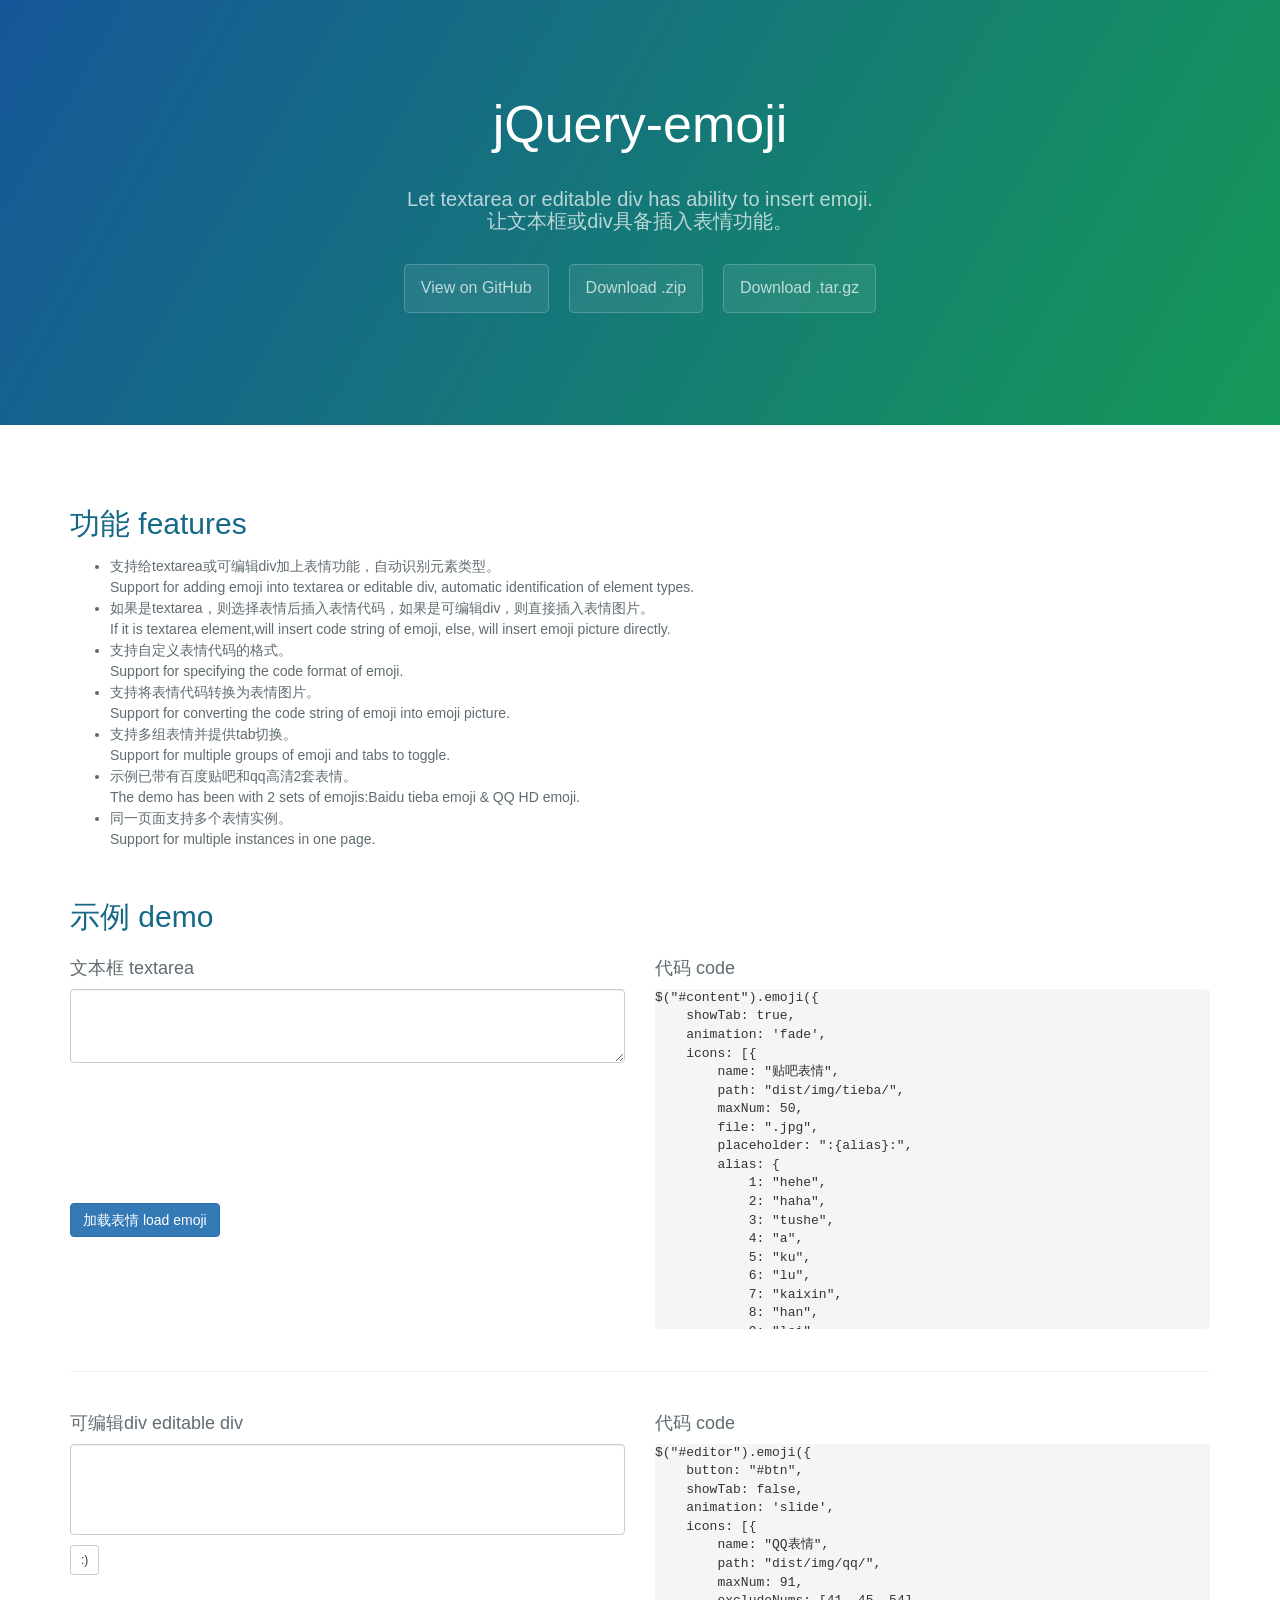
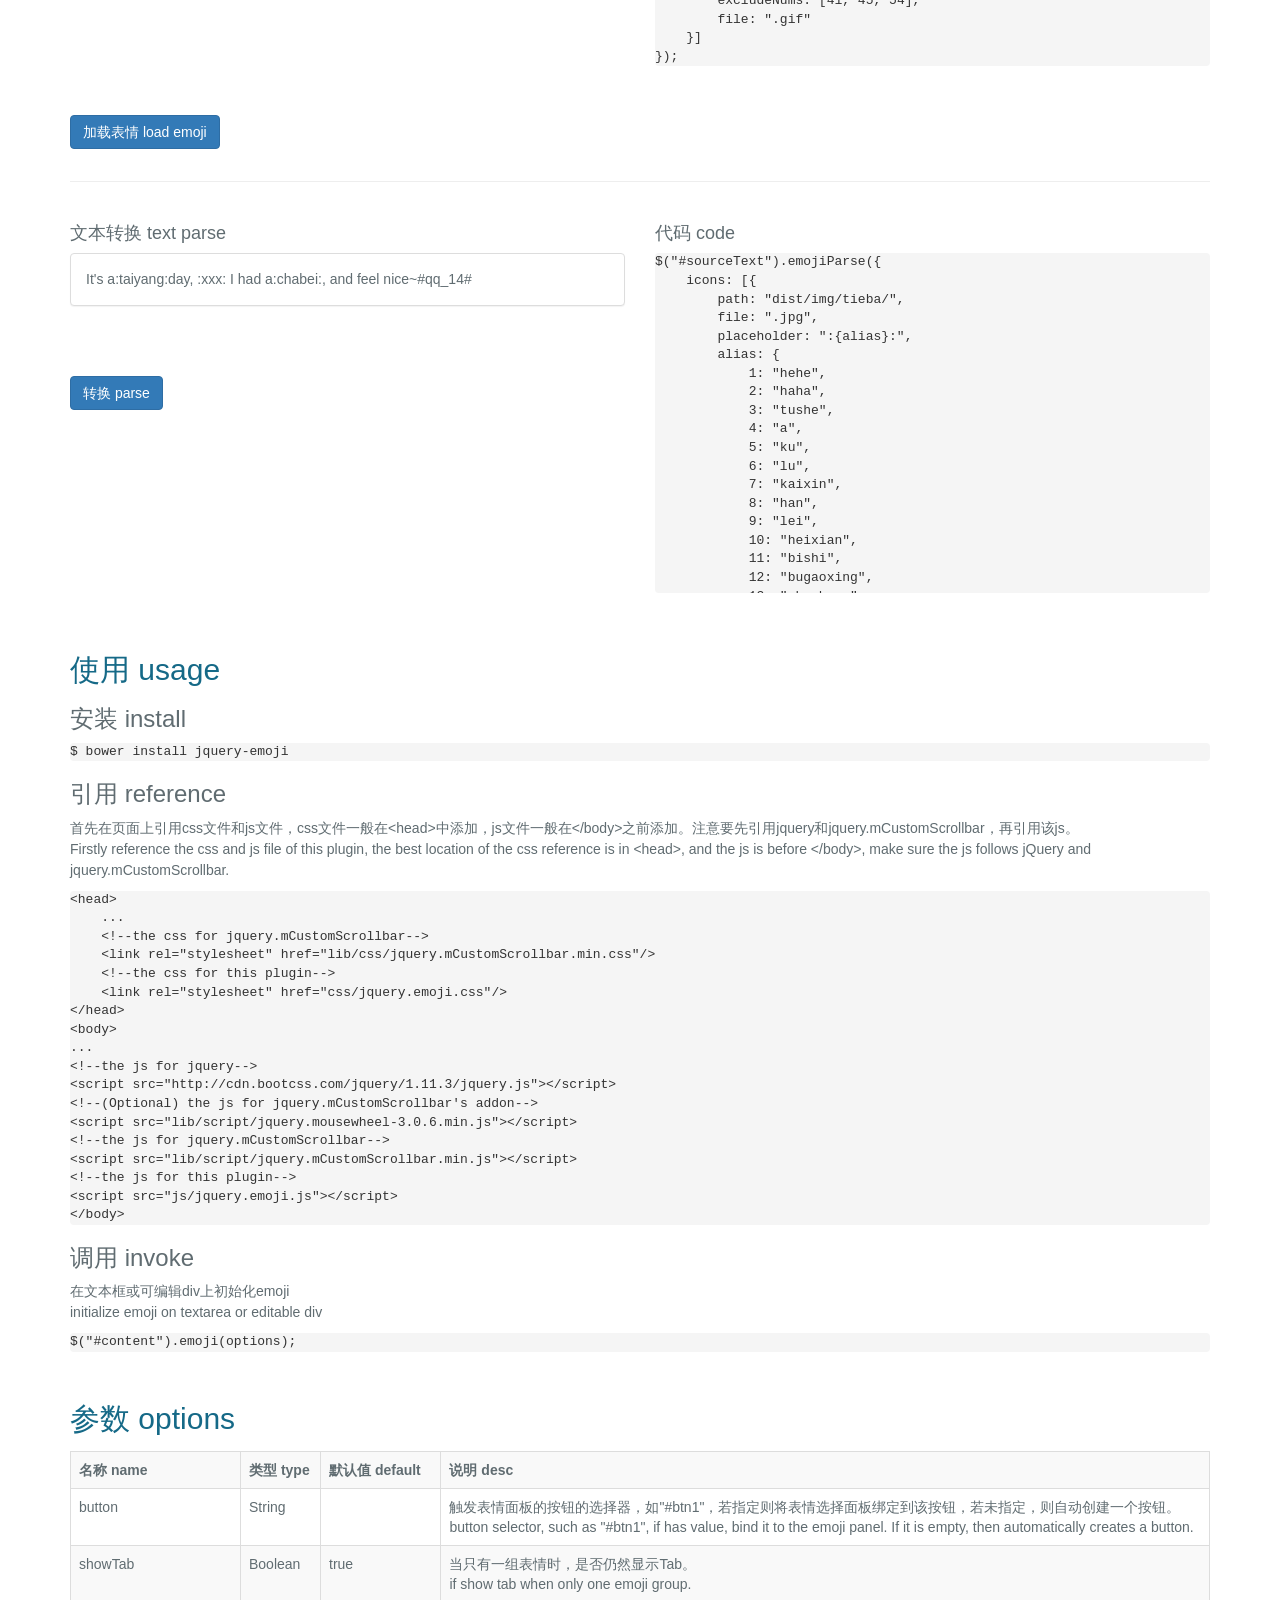
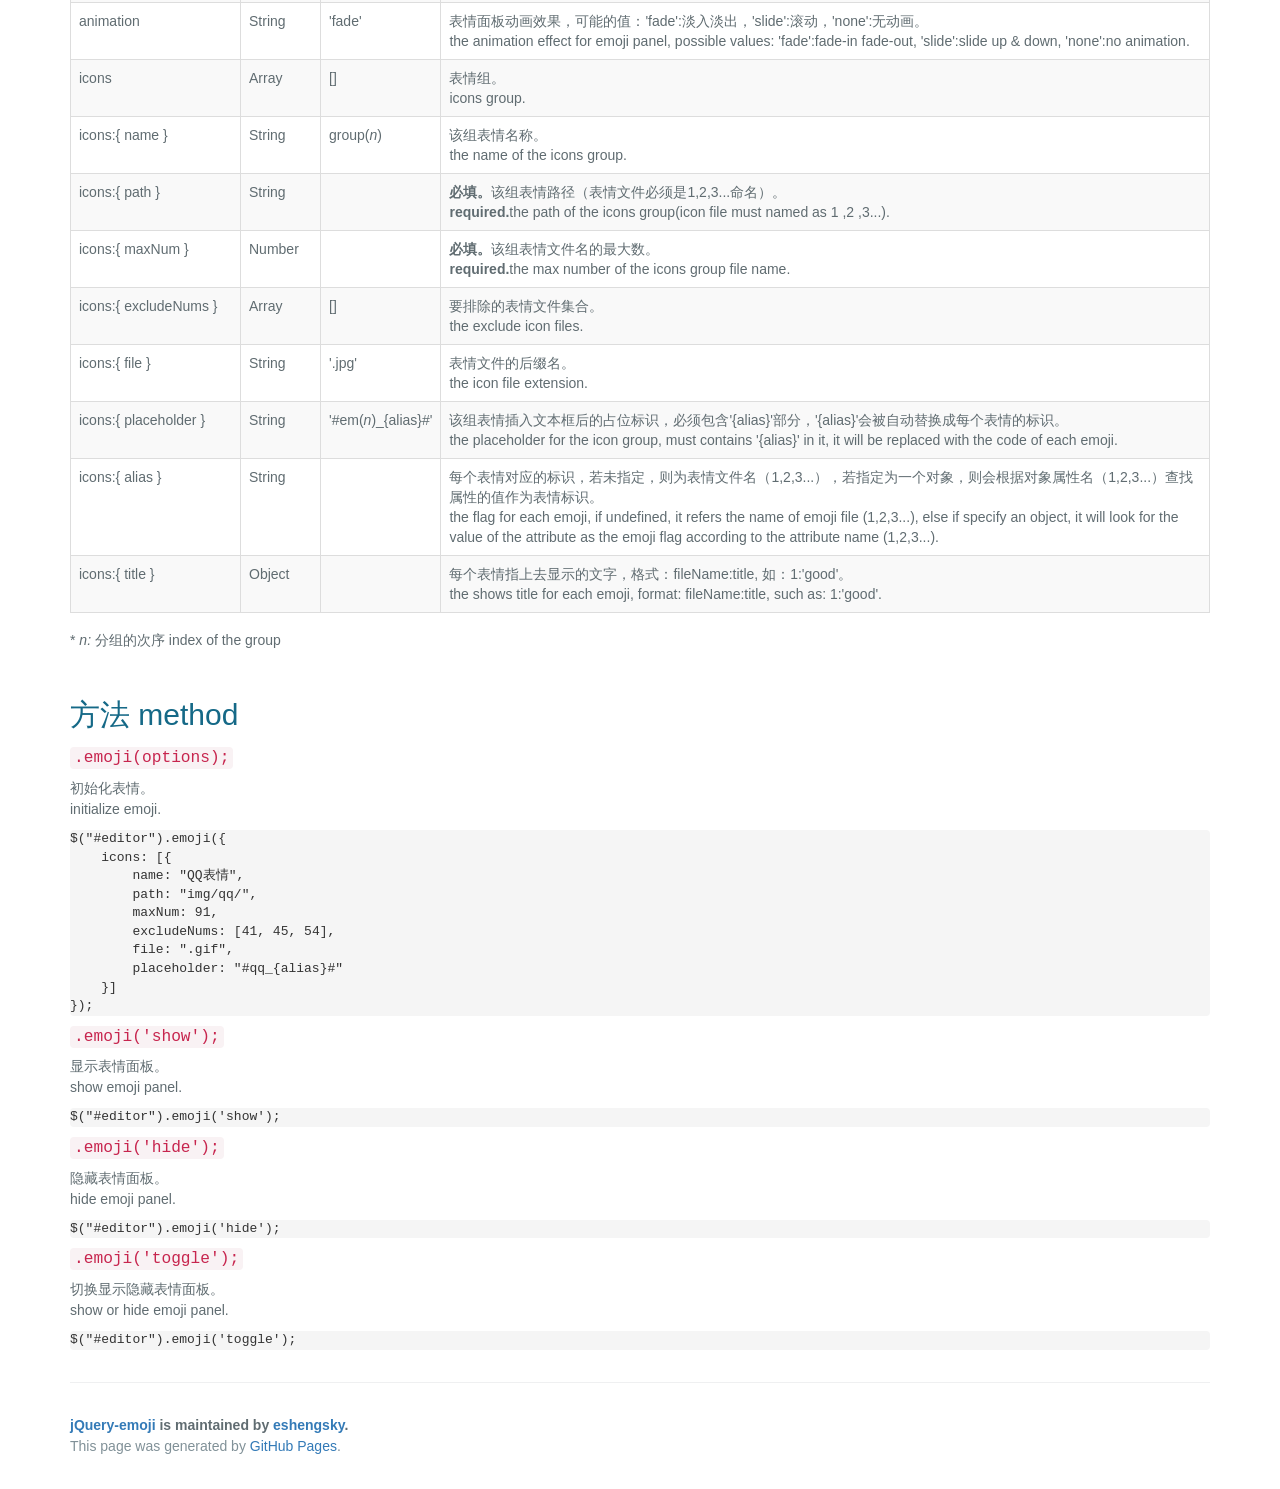
<file: lib/emoji/index.html>
<!DOCTYPE html>
<html lang="en-us">
<head>
    <meta charset="UTF-8">
    <title>jQuery-emoji by eshengsky</title>
    <meta name="viewport" content="width=device-width, initial-scale=1">
    <link rel="stylesheet" href="lib/css/bootstrap.css"/>
    <link rel="stylesheet" href="lib/css/jquery.mCustomScrollbar.min.css"/>
    <link rel="stylesheet" href="dist/css/jquery.emoji.css"/>
    <!-- <link rel="stylesheet" href="lib/css/railscasts.css"/> -->
    <link rel="stylesheet" href="dist/css/index.css"/>
</head>
<body>
<section class="page-header">
    <h1 class="project-name">jQuery-emoji</h1>
    <h2 class="project-tagline">Let textarea or editable div has ability to insert emoji. <br>让文本框或div具备插入表情功能。 </h2>
    <a href="https://github.com/eshengsky/jQuery-emoji" class="btn">View on GitHub</a>
    <a href="https://github.com/eshengsky/jQuery-emoji/zipball/master" class="btn">Download .zip</a>
    <a href="https://github.com/eshengsky/jQuery-emoji/tarball/master" class="btn">Download .tar.gz</a>
</section>
<section class="main-content container">
    <h2>功能 features</h2>
    <ul>
        <li>支持给textarea或可编辑div加上表情功能，自动识别元素类型。<br>Support for adding emoji into textarea or editable div, automatic
            identification of element types.
        </li>
        <li>如果是textarea，则选择表情后插入表情代码，如果是可编辑div，则直接插入表情图片。<br>If it is textarea element,will insert code string of emoji,
            else, will insert emoji picture directly.
        </li>
        <li>支持自定义表情代码的格式。<br>Support for specifying the code format of emoji.</li>
        <li>支持将表情代码转换为表情图片。<br>Support for converting the code string of emoji into emoji picture.</li>
        <li>支持多组表情并提供tab切换。<br>Support for multiple groups of emoji and tabs to toggle.</li>
        <li>示例已带有百度贴吧和qq高清2套表情。<br>The demo has been with 2 sets of emojis:Baidu tieba emoji & QQ HD emoji.</li>
        <li>同一页面支持多个表情实例。<br>Support for multiple instances in one page.</li>
    </ul>
    <h2>示例 demo</h2>
    <div class="row firstRow">
        <div class="col-md-6">
            <h4>文本框 textarea</h4>
            <textarea class="form-control" id="content" rows="3"></textarea>
            <div class="m-t-70">
                <button class="btn btn-primary m-t-70" id="btnLoad1">加载表情 load emoji</button>
            </div>
        </div>
        <div class="col-md-6">
            <h4>代码 code</h4>
            <pre class="pre-scrollable"><code class="javascript">$("#content").emoji({
    showTab: true,
    animation: 'fade',
    icons: [{
        name: "贴吧表情",
        path: "dist/img/tieba/",
        maxNum: 50,
        file: ".jpg",
        placeholder: ":{alias}:",
        alias: {
            1: "hehe",
            2: "haha",
            3: "tushe",
            4: "a",
            5: "ku",
            6: "lu",
            7: "kaixin",
            8: "han",
            9: "lei",
            10: "heixian",
            11: "bishi",
            12: "bugaoxing",
            13: "zhenbang",
            14: "qian",
            15: "yiwen",
            16: "yinxian",
            17: "tu",
            18: "yi",
            19: "weiqu",
            20: "huaxin",
            21: "hu",
            22: "xiaonian",
            23: "neng",
            24: "taikaixin",
            25: "huaji",
            26: "mianqiang",
            27: "kuanghan",
            28: "guai",
            29: "shuijiao",
            30: "jinku",
            31: "shengqi",
            32: "jinya",
            33: "pen",
            34: "aixin",
            35: "xinsui",
            36: "meigui",
            37: "liwu",
            38: "caihong",
            39: "xxyl",
            40: "taiyang",
            41: "qianbi",
            42: "dnegpao",
            43: "chabei",
            44: "dangao",
            45: "yinyue",
            46: "haha2",
            47: "shenli",
            48: "damuzhi",
            49: "ruo",
            50: "OK"
        },
        title: {
            1: "呵呵",
            2: "哈哈",
            3: "吐舌",
            4: "啊",
            5: "酷",
            6: "怒",
            7: "开心",
            8: "汗",
            9: "泪",
            10: "黑线",
            11: "鄙视",
            12: "不高兴",
            13: "真棒",
            14: "钱",
            15: "疑问",
            16: "阴脸",
            17: "吐",
            18: "咦",
            19: "委屈",
            20: "花心",
            21: "呼~",
            22: "笑脸",
            23: "冷",
            24: "太开心",
            25: "滑稽",
            26: "勉强",
            27: "狂汗",
            28: "乖",
            29: "睡觉",
            30: "惊哭",
            31: "生气",
            32: "惊讶",
            33: "喷",
            34: "爱心",
            35: "心碎",
            36: "玫瑰",
            37: "礼物",
            38: "彩虹",
            39: "星星月亮",
            40: "太阳",
            41: "钱币",
            42: "灯泡",
            43: "茶杯",
            44: "蛋糕",
            45: "音乐",
            46: "haha",
            47: "胜利",
            48: "大拇指",
            49: "弱",
            50: "OK"
        }
    }, {
        path: "dist/img/qq/",
        maxNum: 91,
        excludeNums: [41, 45, 54],
        file: ".gif",
        placeholder: "#qq_{alias}#"
    }]
});</code></pre>
        </div>
    </div>
    <hr/>
    <div class="row m-t-20">
        <div class="col-md-6">
            <h4>可编辑div editable div</h4>
            <div id="editor" contenteditable="true"></div>
            <button id="btn" class="btn btn-sm btn-default">:)</button>
            <div class="m-t-70">
                <button class="btn btn-primary m-t-70" id="btnLoad2">加载表情 load emoji</button>
            </div>
        </div>
        <div class="col-md-6">
            <h4>代码 code</h4>
            <pre class="pre-scrollable"><code class="javascript">$("#editor").emoji({
    button: "#btn",
    showTab: false,
    animation: 'slide',
    icons: [{
        name: "QQ表情",
        path: "dist/img/qq/",
        maxNum: 91,
        excludeNums: [41, 45, 54],
        file: ".gif"
    }]
});</code></pre>
        </div>
    </div>
    <hr/>
    <div class="row m-t-20">
        <div class="col-md-6">
            <h4>文本转换 text parse</h4>
            <div class="panel panel-default" id="sourceText">
                <div class="panel-body">
                    <span>It's a:taiyang:day, :xxx: I had a:chabei:, and feel nice~#qq_14#</span>
                </div>
            </div>
            <div class="m-t-70">
                <button class="btn btn-primary" id="btnParse">转换 parse</button>
            </div>
        </div>
        <div class="col-md-6">
            <h4>代码 code</h4>
            <pre class="pre-scrollable"><code class="javascript">$("#sourceText").emojiParse({
    icons: [{
        path: "dist/img/tieba/",
        file: ".jpg",
        placeholder: ":{alias}:",
        alias: {
            1: "hehe",
            2: "haha",
            3: "tushe",
            4: "a",
            5: "ku",
            6: "lu",
            7: "kaixin",
            8: "han",
            9: "lei",
            10: "heixian",
            11: "bishi",
            12: "bugaoxing",
            13: "zhenbang",
            14: "qian",
            15: "yiwen",
            16: "yinxian",
            17: "tu",
            18: "yi",
            19: "weiqu",
            20: "huaxin",
            21: "hu",
            22: "xiaonian",
            23: "neng",
            24: "taikaixin",
            25: "huaji",
            26: "mianqiang",
            27: "kuanghan",
            28: "guai",
            29: "shuijiao",
            30: "jinku",
            31: "shengqi",
            32: "jinya",
            33: "pen",
            34: "aixin",
            35: "xinsui",
            36: "meigui",
            37: "liwu",
            38: "caihong",
            39: "xxyl",
            40: "taiyang",
            41: "qianbi",
            42: "dnegpao",
            43: "chabei",
            44: "dangao",
            45: "yinyue",
            46: "haha2",
            47: "shenli",
            48: "damuzhi",
            49: "ruo",
            50: "OK"
        }
    }, {
        path: "dist/img/qq/",
        file: ".gif",
        placeholder: "#qq_{alias}#"
    }]
});</code></pre>
        </div>
    </div>
    <h2>使用 usage</h2>
    <h3>安装 install</h3>
    <pre><code class="bash">$ bower install jquery-emoji</code></pre>
    <h3>引用 reference</h3>
    <p>
        首先在页面上引用css文件和js文件，css文件一般在&lt;head&gt;中添加，js文件一般在&lt;/body&gt;之前添加。注意要先引用jquery和jquery.mCustomScrollbar，再引用该js。<br>
        Firstly reference the css and js file of this plugin, the best location of the css reference is in &lt;head&gt;,
        and the js is before &lt;/body&gt;, make sure the js follows jQuery and jquery.mCustomScrollbar.
    </p>
    <pre><code class="html">&lt;head&gt;
    ...
    &lt;!--the css for jquery.mCustomScrollbar--&gt;
    &lt;link rel="stylesheet" href="lib/css/jquery.mCustomScrollbar.min.css"/&gt;
    &lt;!--the css for this plugin--&gt;
    &lt;link rel="stylesheet" href="css/jquery.emoji.css"/&gt;
&lt;/head&gt;
&lt;body&gt;
...
&lt;!--the js for jquery--&gt;
&lt;script src="http://cdn.bootcss.com/jquery/1.11.3/jquery.js">&lt;/script&gt;
&lt;!--(Optional) the js for jquery.mCustomScrollbar's addon--&gt;
&lt;script src="lib/script/jquery.mousewheel-3.0.6.min.js">&lt;/script&gt;
&lt;!--the js for jquery.mCustomScrollbar--&gt;
&lt;script src="lib/script/jquery.mCustomScrollbar.min.js">&lt;/script&gt;
&lt;!--the js for this plugin--&gt;
&lt;script src="js/jquery.emoji.js">&lt;/script&gt;
&lt;/body&gt;</code></pre>
    <h3>调用 invoke</h3>
    <p>
        在文本框或可编辑div上初始化emoji<br>
        initialize emoji on textarea or editable div
    </p>
    <pre><code class="javascript">$("#content").emoji(options);</code></pre>
    <h2>参数 options</h2>
    <table class="table table-bordered table-striped table-hover">
        <tr>
            <th style="width: 170px;">名称 name</th>
            <th style="width: 80px;">类型 type</th>
            <th style="width: 120px;">默认值 default</th>
            <th>说明 desc</th>
        </tr>
        <tr>
            <td>button</td>
            <td>String</td>
            <td></td>
            <td>
                触发表情面板的按钮的选择器，如"#btn1"，若指定则将表情选择面板绑定到该按钮，若未指定，则自动创建一个按钮。<br>
                button selector, such as "#btn1", if has value, bind it to the emoji panel. If it is empty, then
                automatically creates a button.
            </td>
        </tr>
        <tr>
            <td>showTab</td>
            <td>Boolean</td>
            <td>true</td>
            <td>
                当只有一组表情时，是否仍然显示Tab。<br>
                if show tab when only one emoji group.
            </td>
        </tr>
        <tr>
            <td>animation</td>
            <td>String</td>
            <td>'fade'</td>
            <td>
                表情面板动画效果，可能的值：'fade':淡入淡出，'slide':滚动，'none':无动画。<br>
                the animation effect for emoji panel, possible values: 'fade':fade-in fade-out, 'slide':slide up & down,
                'none':no animation.
            </td>
        </tr>
        <tr>
            <td>icons</td>
            <td>Array</td>
            <td>[]</td>
            <td>
                表情组。<br>
                icons group.
            </td>
        </tr>
        <tr>
            <td>icons:{ name }</td>
            <td>String</td>
            <td>
                group(<i>n</i>)
            </td>
            <td>
                该组表情名称。<br>
                the name of the icons group.
            </td>
        </tr>
        <tr>
            <td>icons:{ path }</td>
            <td>String</td>
            <td></td>
            <td>
                <strong>必填。</strong>该组表情路径（表情文件必须是1,2,3...命名）。<br>
                <strong>required.</strong>the path of the icons group(icon file must named as 1 ,2 ,3...).
            </td>
        </tr>
        <tr>
            <td>icons:{ maxNum }</td>
            <td>Number</td>
            <td></td>
            <td>
                <strong>必填。</strong>该组表情文件名的最大数。<br>
                <strong>required.</strong>the max number of the icons group file name.
            </td>
        </tr>
        <tr>
            <td>icons:{ excludeNums }</td>
            <td>Array</td>
            <td>[]</td>
            <td>
                要排除的表情文件集合。<br>
                the exclude icon files.
            </td>
        </tr>
        <tr>
            <td>icons:{ file }</td>
            <td>String</td>
            <td>'.jpg'</td>
            <td>
                表情文件的后缀名。<br>
                the icon file extension.
            </td>
        </tr>
        <tr>
            <td>icons:{ placeholder }</td>
            <td>String</td>
            <td>
                '#em(<i>n</i>)_{alias}#'<br>
            </td>
            <td>
                该组表情插入文本框后的占位标识，必须包含'{alias}'部分，'{alias}'会被自动替换成每个表情的标识。<br>
                the placeholder for the icon group, must contains '{alias}' in it, it will be replaced with the code of each emoji.
            </td>
        </tr>
        <tr>
            <td>icons:{ alias }</td>
            <td>String</td>
            <td></td>
            <td>
                每个表情对应的标识，若未指定，则为表情文件名（1,2,3...），若指定为一个对象，则会根据对象属性名（1,2,3...）查找属性的值作为表情标识。<br>
                the flag for each emoji, if undefined, it refers the name of emoji file (1,2,3...), else if specify an object, it will look for the value of the attribute as the emoji flag according to the attribute name (1,2,3...).
            </td>
        </tr>
        <tr>
            <td>icons:{ title }</td>
            <td>Object</td>
            <td></td>
            <td>
                每个表情指上去显示的文字，格式：fileName:title, 如：1:'good'。<br>
                the shows title for each emoji, format: fileName:title, such as: 1:'good'.
            </td>
        </tr>
    </table>
    <h5>
        * <i>n:</i> 分组的次序 index of the group
    </h5>
    <h2>方法 method</h2>
    <h4>
        <code>.emoji(options);</code>
    </h4>
    <p>
        初始化表情。<br>
        initialize emoji.
    </p>
    <pre><code class="javascript">$("#editor").emoji({
    icons: [{
        name: "QQ表情",
        path: "img/qq/",
        maxNum: 91,
        excludeNums: [41, 45, 54],
        file: ".gif",
        placeholder: "#qq_{alias}#"
    }]
});</code></pre>
    <h4>
        <code>.emoji('show');</code>
    </h4>
    <p>
        显示表情面板。<br>
        show emoji panel.
    </p>
    <pre><code class="javascript">$("#editor").emoji('show');</code></pre>
    <h4>
        <code>.emoji('hide');</code>
    </h4>
    <p>
        隐藏表情面板。<br>
        hide emoji panel.
    </p>
    <pre><code class="javascript">$("#editor").emoji('hide');</code></pre>
    <h4>
        <code>.emoji('toggle');</code>
    </h4>
    <p>
        切换显示隐藏表情面板。<br>
        show or hide emoji panel.
    </p>
    <pre><code class="javascript">$("#editor").emoji('toggle');</code></pre>
    <footer class="site-footer">
        <span class="site-footer-owner"><a href="https://github.com/eshengsky/jquery-emoji">jQuery-emoji</a> is maintained by <a
                href="https://github.com/eshengsky">eshengsky</a>.</span>
        <span class="site-footer-credits">This page was generated by <a href="https://pages.github.com">GitHub Pages</a>.</span>
    </footer>
</section>
<script src="lib/script/jquery.min.js"></script>
<script src="lib/script/highlight.pack.js"></script>
<script src="lib/script/jquery.mousewheel-3.0.6.min.js"></script>
<script src="lib/script/jquery.mCustomScrollbar.min.js"></script>
<script src="dist/js/jquery.emoji.min.js"></script>
<script>
    hljs.initHighlightingOnLoad();

    $("#btnLoad1").click(function () {
        $("#content").emoji({
            showTab: true,
            animation: 'fade',
            icons: [{
                name: "贴吧表情",
                path: "dist/img/tieba/",
                maxNum: 50,
                file: ".jpg",
                placeholder: ":{alias}:",
                alias: {
                    1: "hehe",
                    2: "haha",
                    3: "tushe",
                    4: "a",
                    5: "ku",
                    6: "lu",
                    7: "kaixin",
                    8: "han",
                    9: "lei",
                    10: "heixian",
                    11: "bishi",
                    12: "bugaoxing",
                    13: "zhenbang",
                    14: "qian",
                    15: "yiwen",
                    16: "yinxian",
                    17: "tu",
                    18: "yi",
                    19: "weiqu",
                    20: "huaxin",
                    21: "hu",
                    22: "xiaonian",
                    23: "neng",
                    24: "taikaixin",
                    25: "huaji",
                    26: "mianqiang",
                    27: "kuanghan",
                    28: "guai",
                    29: "shuijiao",
                    30: "jinku",
                    31: "shengqi",
                    32: "jinya",
                    33: "pen",
                    34: "aixin",
                    35: "xinsui",
                    36: "meigui",
                    37: "liwu",
                    38: "caihong",
                    39: "xxyl",
                    40: "taiyang",
                    41: "qianbi",
                    42: "dnegpao",
                    43: "chabei",
                    44: "dangao",
                    45: "yinyue",
                    46: "haha2",
                    47: "shenli",
                    48: "damuzhi",
                    49: "ruo",
                    50: "OK"
                },
                title: {
                    1: "呵呵",
                    2: "哈哈",
                    3: "吐舌",
                    4: "啊",
                    5: "酷",
                    6: "怒",
                    7: "开心",
                    8: "汗",
                    9: "泪",
                    10: "黑线",
                    11: "鄙视",
                    12: "不高兴",
                    13: "真棒",
                    14: "钱",
                    15: "疑问",
                    16: "阴脸",
                    17: "吐",
                    18: "咦",
                    19: "委屈",
                    20: "花心",
                    21: "呼~",
                    22: "笑脸",
                    23: "冷",
                    24: "太开心",
                    25: "滑稽",
                    26: "勉强",
                    27: "狂汗",
                    28: "乖",
                    29: "睡觉",
                    30: "惊哭",
                    31: "生气",
                    32: "惊讶",
                    33: "喷",
                    34: "爱心",
                    35: "心碎",
                    36: "玫瑰",
                    37: "礼物",
                    38: "彩虹",
                    39: "星星月亮",
                    40: "太阳",
                    41: "钱币",
                    42: "灯泡",
                    43: "茶杯",
                    44: "蛋糕",
                    45: "音乐",
                    46: "haha",
                    47: "胜利",
                    48: "大拇指",
                    49: "弱",
                    50: "OK"
                }
            }, {
                path: "dist/img/qq/",
                maxNum: 91,
                excludeNums: [41, 45, 54],
                file: ".gif",
                placeholder: "#qq_{alias}#"
            }]
        });
    });

    $("#btnLoad2").click(function () {
        $("#editor").emoji({
            button: "#btn",
            showTab: false,
            animation: 'slide',
            icons: [{
                name: "QQ表情",
                path: "dist/img/qq/",
                maxNum: 91,
                excludeNums: [41, 45, 54],
                file: ".gif"
            }]
        });
    });

    $("#btnParse").click(function () {
        $("#sourceText").emojiParse({
            icons: [{
                path: "dist/img/tieba/",
                file: ".jpg",
                placeholder: ":{alias}:",
                alias: {
                    1: "hehe",
                    2: "haha",
                    3: "tushe",
                    4: "a",
                    5: "ku",
                    6: "lu",
                    7: "kaixin",
                    8: "han",
                    9: "lei",
                    10: "heixian",
                    11: "bishi",
                    12: "bugaoxing",
                    13: "zhenbang",
                    14: "qian",
                    15: "yiwen",
                    16: "yinxian",
                    17: "tu",
                    18: "yi",
                    19: "weiqu",
                    20: "huaxin",
                    21: "hu",
                    22: "xiaonian",
                    23: "neng",
                    24: "taikaixin",
                    25: "huaji",
                    26: "mianqiang",
                    27: "kuanghan",
                    28: "guai",
                    29: "shuijiao",
                    30: "jinku",
                    31: "shengqi",
                    32: "jinya",
                    33: "pen",
                    34: "aixin",
                    35: "xinsui",
                    36: "meigui",
                    37: "liwu",
                    38: "caihong",
                    39: "xxyl",
                    40: "taiyang",
                    41: "qianbi",
                    42: "dnegpao",
                    43: "chabei",
                    44: "dangao",
                    45: "yinyue",
                    46: "haha2",
                    47: "shenli",
                    48: "damuzhi",
                    49: "ruo",
                    50: "OK"
                }
            }, {
                path: "dist/img/qq/",
                file: ".gif",
                placeholder: "#qq_{alias}#"
            }]
        });
    });
</script>
</body>
</html>
</file>
<file: lib/emoji/lib/css/railscasts.css>
/*

Railscasts-like style (c) Visoft, Inc. (Damien White)

*/

.hljs {
  display: block;
  overflow-x: auto;
  padding: 0.5em;
  background: #232323;
  color: #e6e1dc;
}

.hljs-comment,
.hljs-quote {
  color: #bc9458;
  font-style: italic;
}

.hljs-keyword,
.hljs-selector-tag {
  color: #c26230;
}

.hljs-string,
.hljs-number,
.hljs-regexp,
.hljs-variable,
.hljs-template-variable {
  color: #a5c261;
}

.hljs-subst {
  color: #519f50;
}

.hljs-tag,
.hljs-name {
  color: #e8bf6a;
}

.hljs-type {
  color: #da4939;
}


.hljs-symbol,
.hljs-bullet,
.hljs-built_in,
.hljs-builtin-name,
.hljs-attr,
.hljs-link {
  color: #6d9cbe;
}

.hljs-params {
  color: #d0d0ff;
}

.hljs-attribute {
  color: #cda869;
}

.hljs-meta {
  color: #9b859d;
}

.hljs-title,
.hljs-section {
  color: #ffc66d;
}

.hljs-addition {
  background-color: #144212;
  color: #e6e1dc;
  display: inline-block;
  width: 100%;
}

.hljs-deletion {
  background-color: #600;
  color: #e6e1dc;
  display: inline-block;
  width: 100%;
}

.hljs-selector-class {
  color: #9b703f;
}

.hljs-selector-id {
  color: #8b98ab;
}

.hljs-emphasis {
  font-style: italic;
}

.hljs-strong {
  font-weight: bold;
}

.hljs-link {
  text-decoration: underline;
}
</file>
<file: lib/emoji/dist/css/index.css>
body {
    font-family: "Open Sans", "Helvetica Neue", Helvetica, Arial, sans-serif;
    line-height: 1.5;
    color: #606c71;
}

.page-header {
    color: #fff;
    text-align: center;
    background-color: #159957;
    background-image: linear-gradient(120deg, #155799, #159957);
    padding: 96px 80px;
    margin: 0;
    border: none;
}

.project-name {
    margin-top: 0;
    margin-bottom: 35px;
    font-size: 52px;
}

.project-tagline {
    margin-bottom: 32px;
    font-weight: normal;
    opacity: 0.7;
    font-size: 20px;
}

.page-header a {
    color: #1e6bb8;
    text-decoration: none;
}

.page-header a:hover {
    text-decoration: underline;
}

.page-header .btn {
    display: inline-block;
    margin-bottom: 16px;
    color: rgba(255, 255, 255, 0.7);
    background-color: rgba(255, 255, 255, 0.08);
    border-color: rgba(255, 255, 255, 0.2);
    border-style: solid;
    border-width: 1px;
    border-radius: 4.8px;
    transition: color 0.2s, background-color 0.2s, border-color 0.2s;
    padding: 12px 16px;
    font-size: 16px;
}

.page-header .btn + .btn {
    margin-left: 16px;
}

.page-header .btn:hover {
    color: rgba(255, 255, 255, 0.8);
    text-decoration: none;
    background-color: rgba(255, 255, 255, 0.2);
    border-color: rgba(255, 255, 255, 0.3);
}

.main-content {
    padding-top: 32px;
}

.main-content h2 {
    color: #156987;
    font-weight: normal;
    margin-top: 50px;
    margin-bottom: 16px;
}

#editor {
    height: 91px;
    background-color: #fff;
    border: 1px solid #ccc;
    border-radius: 4px;
    box-shadow: 0 1px 1px rgba(0, 0, 0, 0.075) inset;
    color: #555;
    display: block;
    font-size: 14px;
    line-height: 1.42857;
    padding: 6px 12px;
    transition: border-color 0.15s ease-in-out 0s, box-shadow 0.15s ease-in-out 0s;
    width: 100%;
}

#editor:focus {
    border-color: #66afe9;
    box-shadow: 0 1px 1px rgba(0, 0, 0, 0.075) inset, 0 0 8px rgba(102, 175, 233, 0.6);
    outline: 0 none;
}

#btn {
    margin-top: 10px;
}

.m-t-20 {
    margin-top: 20px;
}

.m-t-70 {
    margin-top: 70px;
}

.site-footer {
    padding-top: 32px;
    margin-top: 32px;
    margin-bottom: 32px;
    border-top: solid 1px #eff0f1;
}

.site-footer-owner {
    display: block;
    font-weight: bold;
}

.site-footer-credits {
    color: #819198;
}

hr {
    margin-top: 32px;
    margin-bottom: 32px
}

pre {
    padding: 0;
    border: 0;
}
</file>
